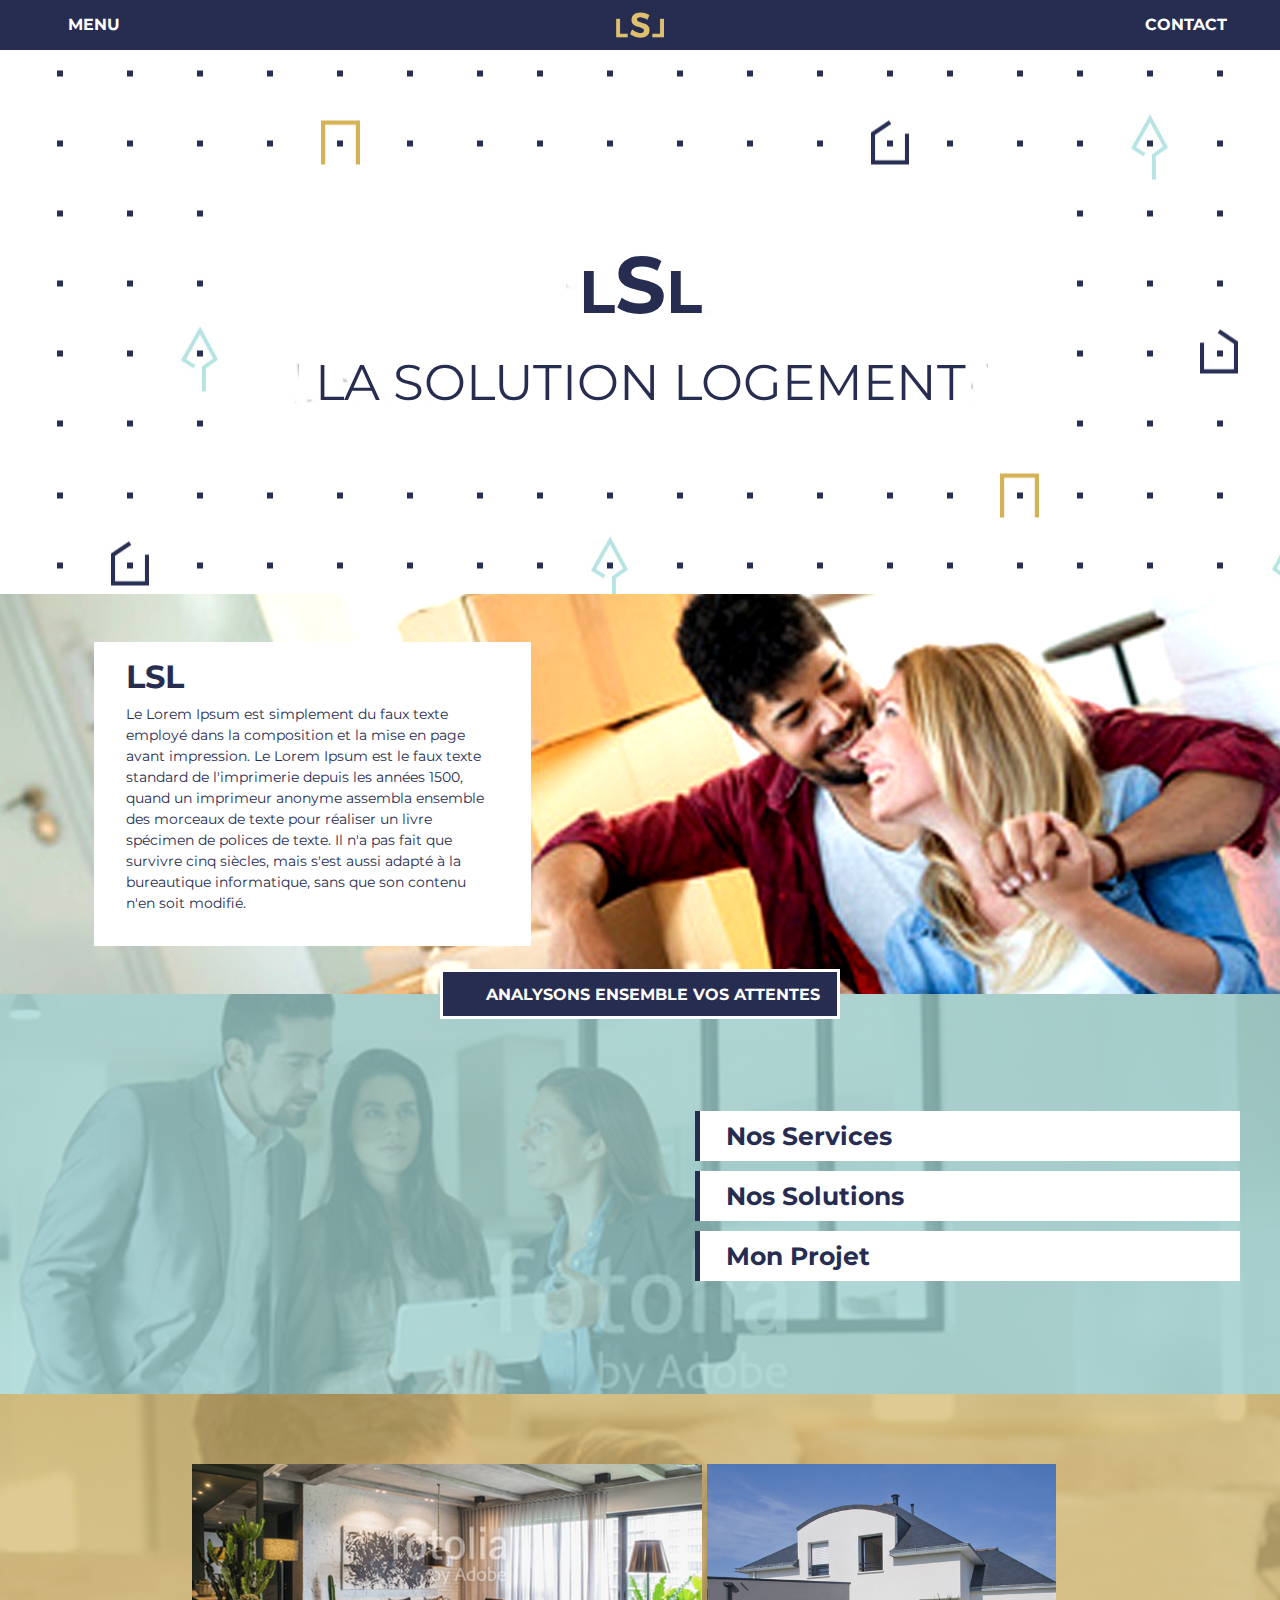
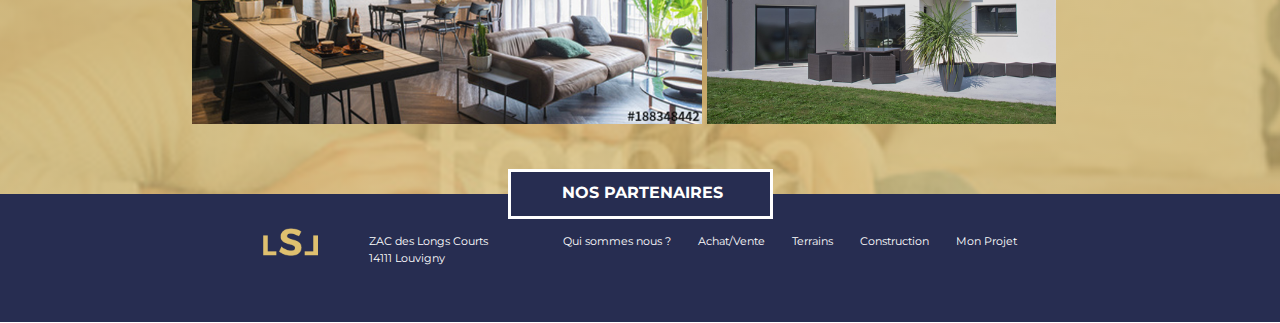
<file: index.html>
<DOCTYPE html>
<html lang="fr">

	<head>
		<meta charset="utf-8" />
		<title> LSL-Accueil </title>
		 <link rel="stylesheet" href="css/bootstrap.min.css">
         <link rel="stylesheet" href="css/style.css">
         <link rel="stylesheet" href="css/styleV.css">
		 <link href="https://fonts.googleapis.com/css?family=Lato" rel="stylesheet">
         <link rel="stylesheet" href="https://use.fontawesome.com/releases/v5.3.1/css/all.css" integrity="sha384-mzrmE5qonljUremFsqc01SB46JvROS7bZs3IO2EmfFsd15uHvIt+Y8vEf7N7fWAU" crossorigin="anonymous">
             <link href="https://fonts.googleapis.com/css?family=Montserrat" rel="stylesheet"> 


		
	</head>
	
	<body>
        <header>
            <div id="header-menu" class="row">
                
                <div class="col-md-2 my-auto">
                    <span class="fas fa-bars"></span>
                    MENU
                </div>
                <div class="col-md-2">
                </div>
                <div class="col-md-4 my-auto">
                     <a href="index.html">
                        <img id="logo-header" src="images/logo.png" class="img-fluid" alt="home">
                    </a>
                </div>
                <div class="col-md-2">
                </div>
                <div class="col-md-2 my-auto">
                     CONTACT 
                </div>
            </div>
            <div class="row" id="header-bandeau-site">
                <div class="col-md-12 my-auto">
                    <span id="fake-logo"> L<span id="big-s">S</span>L </span><br/>
                    <span id="site-subtitle"> LA SOLUTION LOGEMENT </span>
                </div>
                
            </div>
        
        </header>
        
        
        
       
        <div class="row" id="bandeau-accueil-1">
            <div class="col-md-4 offset-md-1" id="text-accueil">
                <h2>
                    LSL
                </h2>
                <p>
                    Le Lorem Ipsum est simplement du faux texte employé dans la composition et la mise en page avant impression. Le Lorem Ipsum est le faux texte standard de l'imprimerie depuis les années 1500, quand un imprimeur anonyme assembla ensemble des morceaux de texte pour réaliser un livre spécimen de polices de texte. Il n'a pas fait que survivre cinq siècles, mais s'est aussi adapté à la bureautique informatique, sans que son contenu n'en soit modifié.
                </p> 
            </div>
        </div>
         
        <div class=" row justify-content-around align-items-center ">
           <div  class="analyse"> 
               <span>
                   Analysons ensemble vos attentes
               </span>
            </div>
        </div>
        <div class="row" id="bandeau-accueil-2">
            <div class="col-md-6 offset-md-6">
                <div class="row" id="infos-services">
                    <div class="col-md-10 offset-md-1" id="nos-services">
                        <span>
                            Nos Services
                        </span>
                    </div>
                    <div class="col-md-10 offset-md-1 " id="nos-solutions">
                        <span>
                            <a href="nos_solutions.html" > Nos Solutions </a>
                        </span>
                    
                    </div>
                    <div class="col-md-10 offset-md-1" id="mon-projet">
                        <span>
                            <a href="mon_projet.html"> Mon Projet </a>
                        </span>
                    
                    </div>
                
                </div>
            </div>
        </div>
        
        <div class="row" id="bandeau-accueil-3">
            <div class="col-md-5 offset-md-1 my-auto" >
                <img src="images/bloc31.png" style="padding-left:16%"  >
            </div>
            <div class="col-md-5 my-auto">
                <img src="images/bloc32.png" style="padding-left: 10%" >
            </div>
            
            
        </div>
            
            
    
        
        
    
        
        <div class=" row justify-content-around align-items-center ">
           <div  class="partenaire"> 
               <span>
                   Nos Partenaires
               </span>
            </div>
        </div>
        <div  class=" footer d-flex justify-content-around align-items-center">
         
            <div  class="row">
                <nav >
                  <img  class="logoFooter " src="images/logo.png" alt="logo" >
                    <div class="mr-auto p-5 adresse">
                    <p  >ZAC des Longs Courts</p>           
                    <p  >14111 Louvigny</p>
                     </div>
               
                        <a  href=""> Qui sommes nous ?</a>
                        <a  href=""> Achat/Vente</a>
                        <a  href=""> Terrains </a>
                        <a  href=""> Construction</a>
                        <a  href="">Mon Projet</a>
                   
                
                </nav>
            </div>
        </div>
    

       <script src="js/jquery-3.3.1.js" ></script> 
             <script  src="js/bootstrap.min.js" ></script> 
                          
    </body>
    </html>
</file>
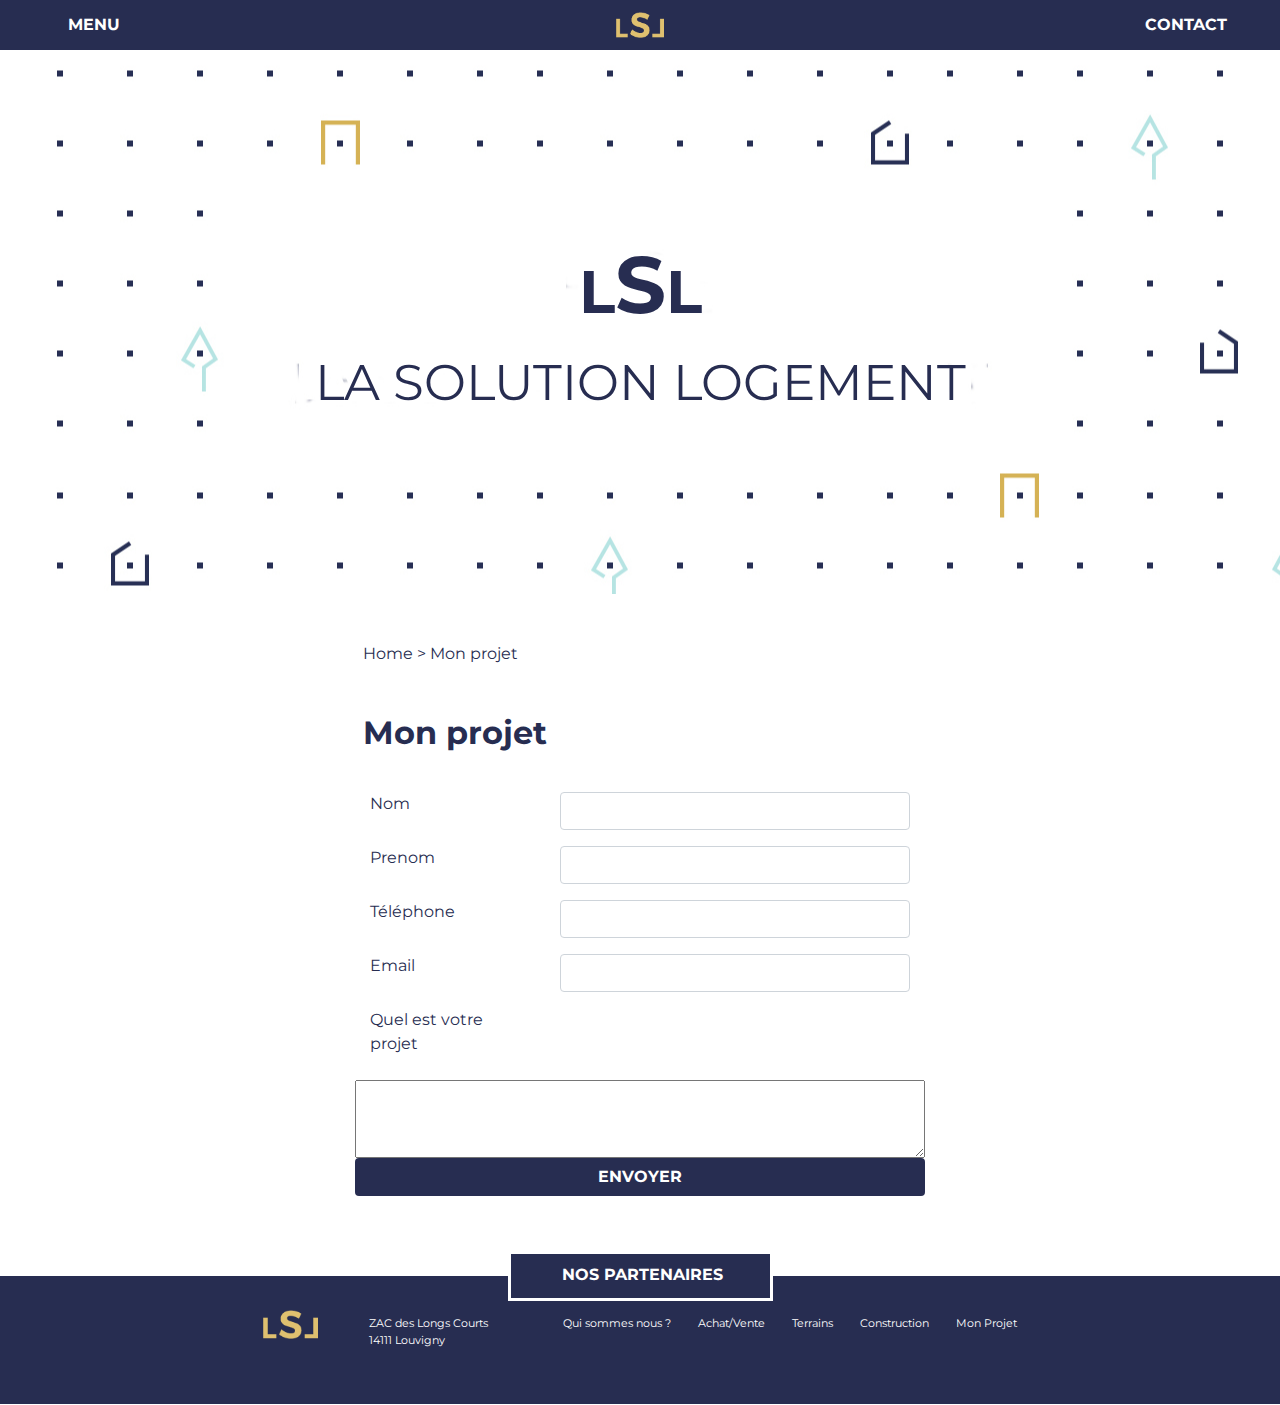
<file: mon_projet.html>
<DOCTYPE html>
<html lang="fr">

	<head>
		<meta charset="utf-8" />
		<title> LSL - Mon Projet </title>
		 <link rel="stylesheet" href="css/bootstrap.min.css">
         <link rel="stylesheet" href="css/style.css">
         <link rel="stylesheet" href="css/styleV.css">
		 <link href="https://fonts.googleapis.com/css?family=Lato" rel="stylesheet">
         <link rel="stylesheet" href="https://use.fontawesome.com/releases/v5.3.1/css/all.css" integrity="sha384-mzrmE5qonljUremFsqc01SB46JvROS7bZs3IO2EmfFsd15uHvIt+Y8vEf7N7fWAU" crossorigin="anonymous">
             <link href="https://fonts.googleapis.com/css?family=Montserrat" rel="stylesheet"> 


		
	</head>
	
	<body>
        <header>
            <div id="header-menu" class="row">
                
                <div class="col-md-2 my-auto">
                    <span class="fas fa-bars"></span>
                    MENU
                </div>
                <div class="col-md-2">
                </div>
                <div class="col-md-4 my-auto">
                    <a href="index.html">
                        <img id="logo-header" src="images/logo.png" class="img-fluid" alt="home">
                    </a>
                    
                </div>
                <div class="col-md-2">
                </div>
                <div class="col-md-2 my-auto">
                     CONTACT 
                </div>
            </div>
            <div class="row" id="header-bandeau-site">
                <div class="col-md-12 my-auto">
                    <span id="fake-logo"> L<span id="big-s">S</span>L </span><br/>
                    <span id="site-subtitle"> LA SOLUTION LOGEMENT </span>
                </div>
                
            </div>
        
        </header>
        

        
         <div class="container containerForm">
            <p class="offset-md-3 anchor">Home > Mon projet</p> 
             <h2 id="titre" class="offset-md-3"> Mon projet</h2>
                    <form>
              <div class="form-group row">
                <label for="inputNom" class="col-md-2 offset-md-3 ">Nom</label>
                <div class="col-sm-4">
                  <input type="nom" class="form-control " id="inputNom">
                </div>
              </div>
               <div class="form-group row">
                <label for="inputPrenom" class="col-sm-2 offset-md-3">Prenom</label>
                    <div class="col-sm-4">
                      <input type="prenom" class="form-control " id="inputPrenom" >
                    </div>
              </div>
                <div class="form-group row">
                    <label for="inputTel" class="col-sm-2 offset-md-3">Téléphone</label>
                        <div class="col-sm-4">
                          <input type="telephone" class="form-control " id="inpuTel" >
                        </div>
              </div>
                 <div class="form-group row">
                    <label for="inputEmail" class="col-sm-2 offset-md-3">Email</label>
                        <div class="col-sm-4">
                          <input type="email" class="form-control " id="inputEmail">
                        </div>
              </div>
            
            <div class="form-group row">
                <label for="textarea" class="col-sm-2 offset-md-3" >Quel est votre projet</label>
             </div>
                    <div class="form-group row">
                <textarea class="col-sm-6 offset-md-3" id="textarea" rows="3" >
                         </textarea>
                         <button type="button" class="btn  btn-block col-sm-6 offset-md-3" id="btn_envoi">ENVOYER</button>
                        </div>
           
             </form>   
        
        
        </div>

          
        <div class=" row justify-content-around align-items-center ">
           <div  class="partenaire"> 
               <span>
                   Nos Partenaires
               </span>
            </div>
        </div>
        <div  class=" footer d-flex justify-content-around align-items-center">
         
            <div  class="row">
                <nav >
                  <img  class="logoFooter " src="images/logo.png" alt="logo" >
                    <div class="mr-auto p-5 adresse">
                    <p  >ZAC des Longs Courts</p>           
                    <p  >14111 Louvigny</p>
                     </div>
               
                        <a  href=""> Qui sommes nous ?</a>
                        <a  href=""> Achat/Vente</a>
                        <a  href=""> Terrains </a>
                        <a  href=""> Construction</a>
                        <a  href="">Mon Projet</a>
                   
                
                </nav>
            </div>
        </div>
    

       <script src="js/jquery-3.3.1.js" ></script> 
             <script  src="js/bootstrap.min.js" ></script> 
                          
    </body>
    </html>
</file>
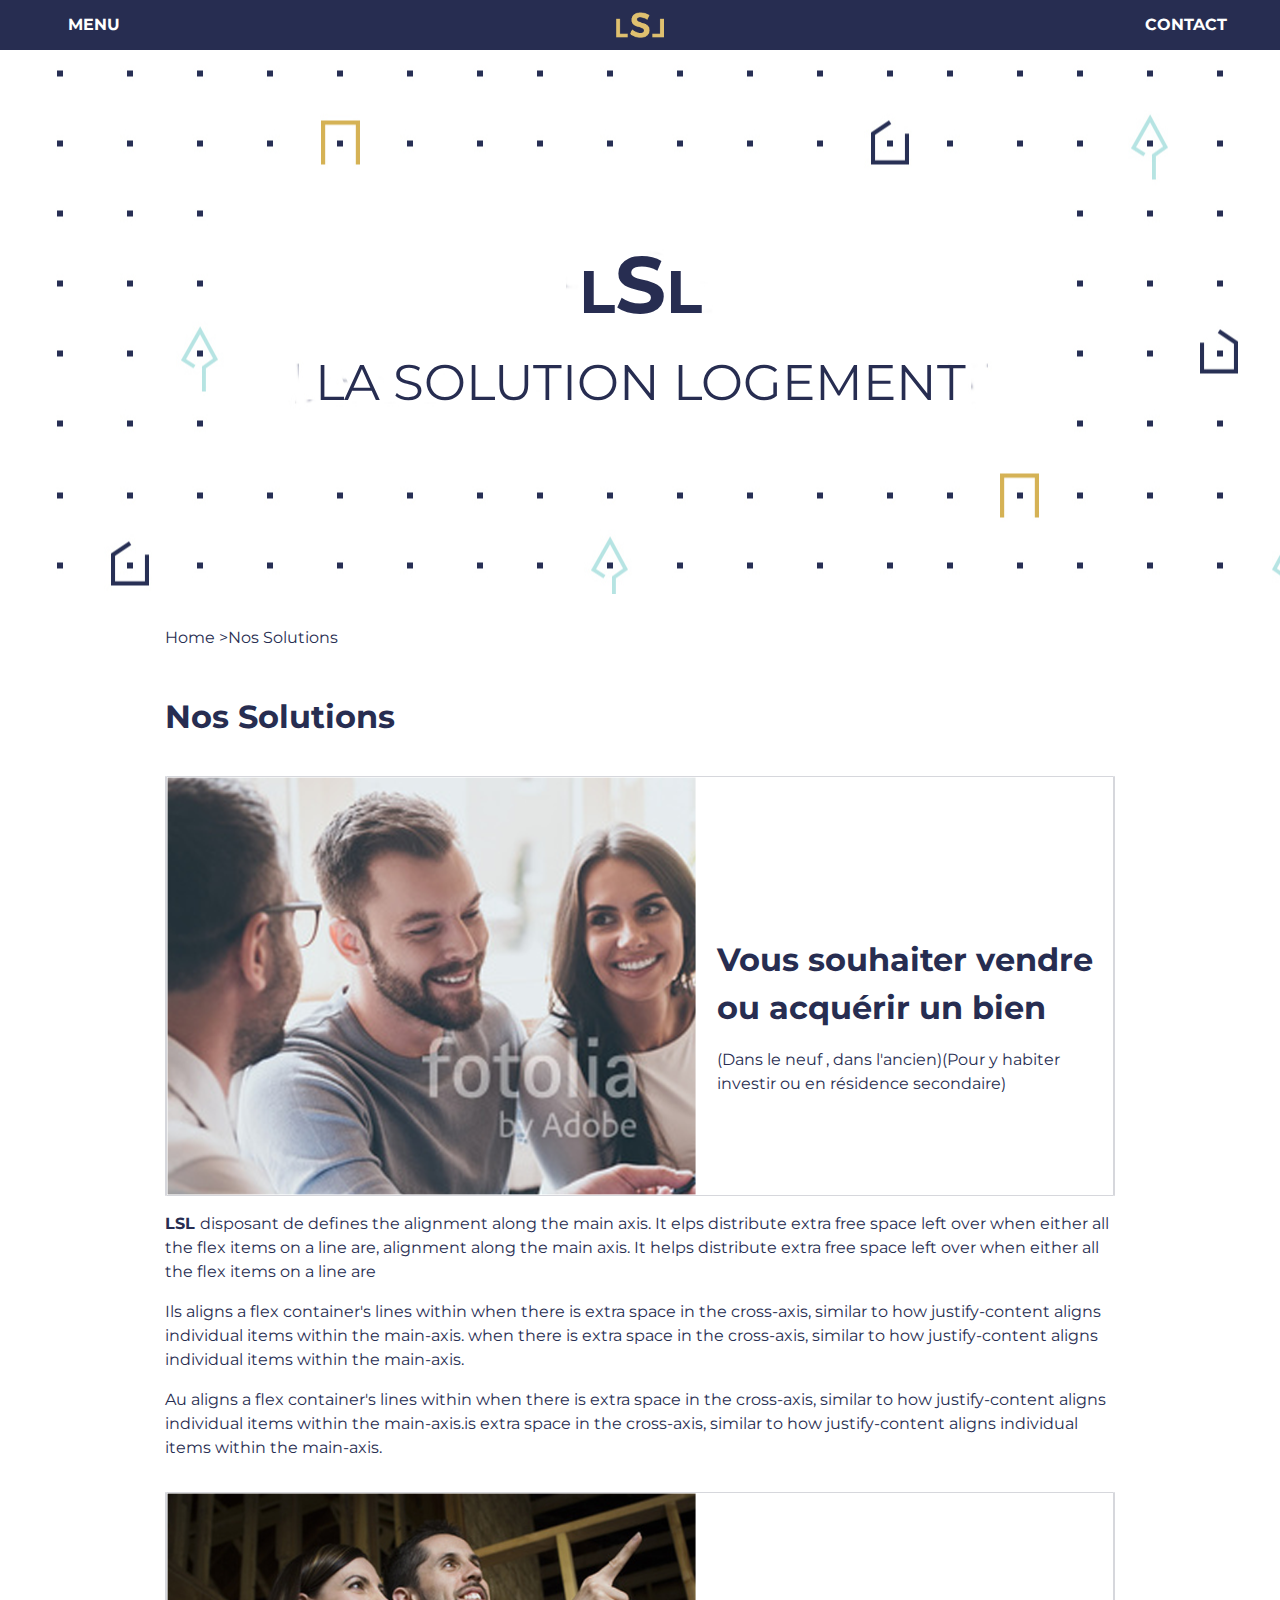
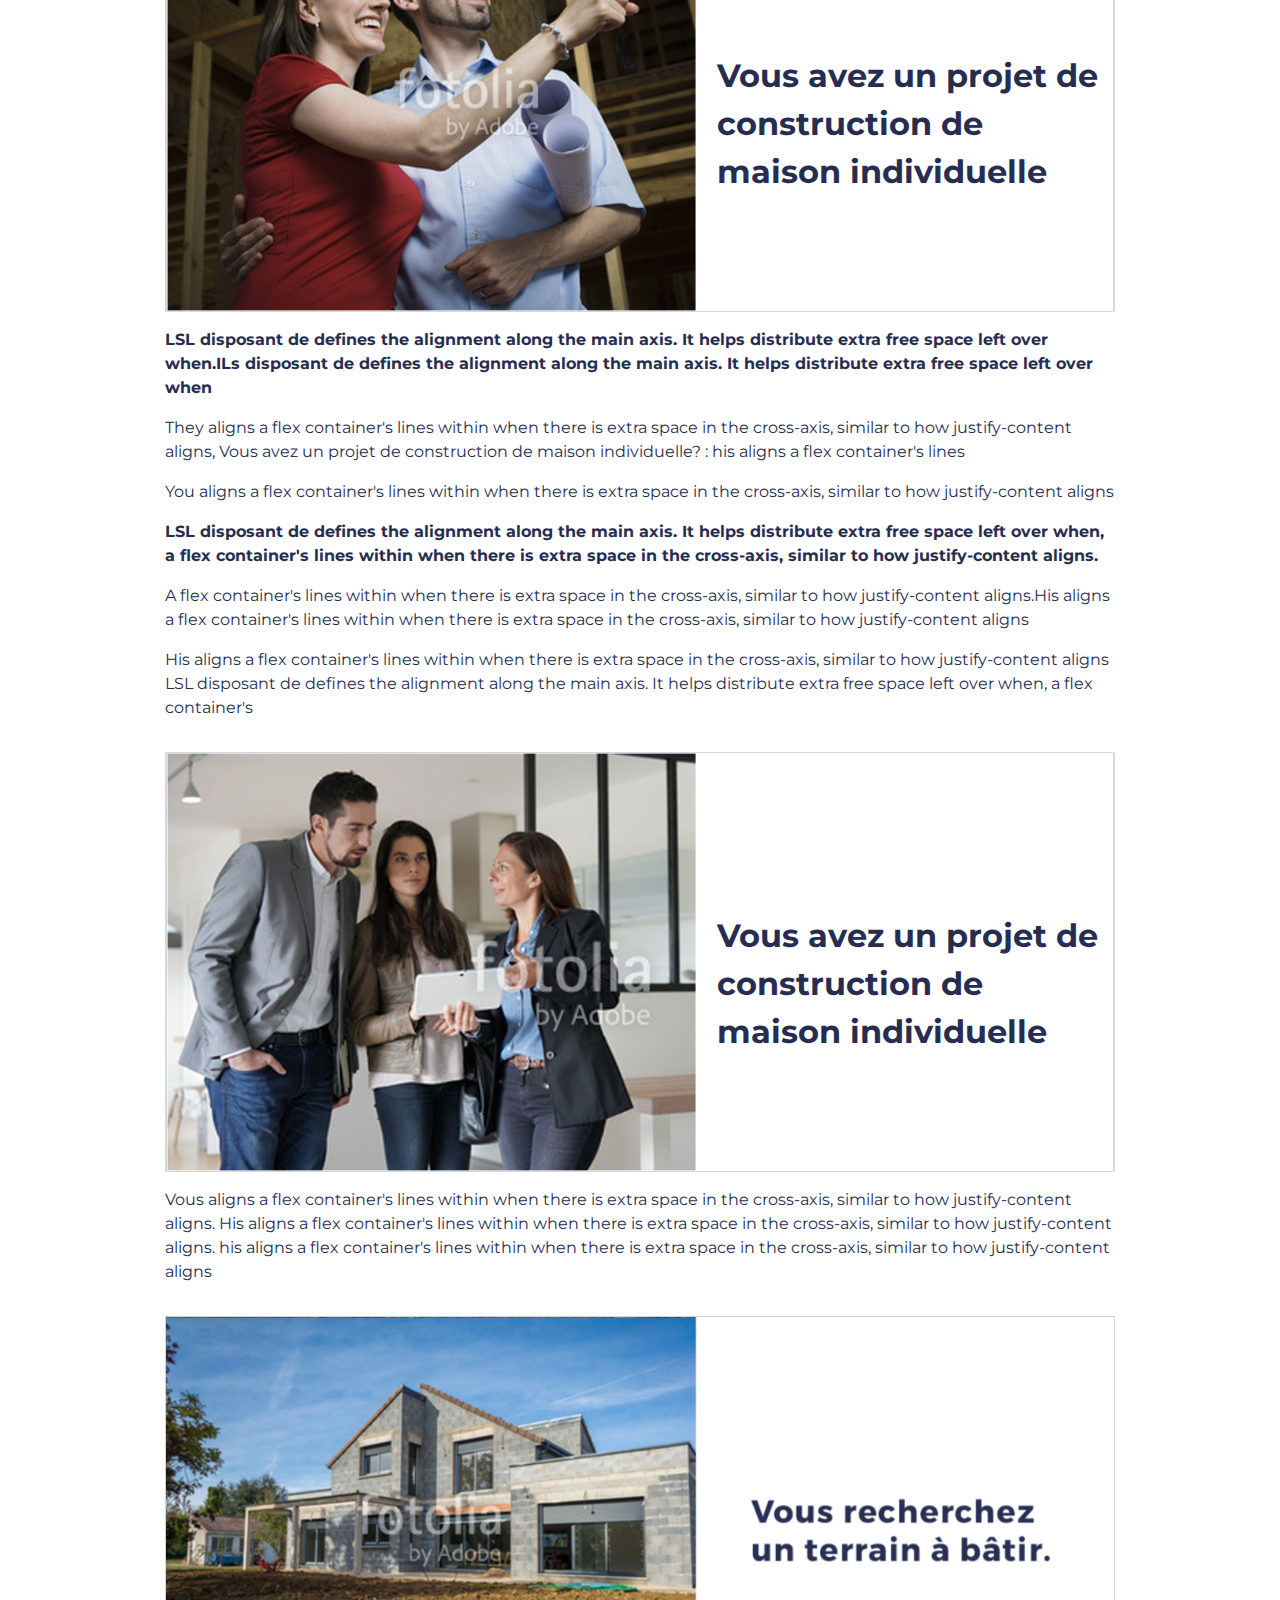
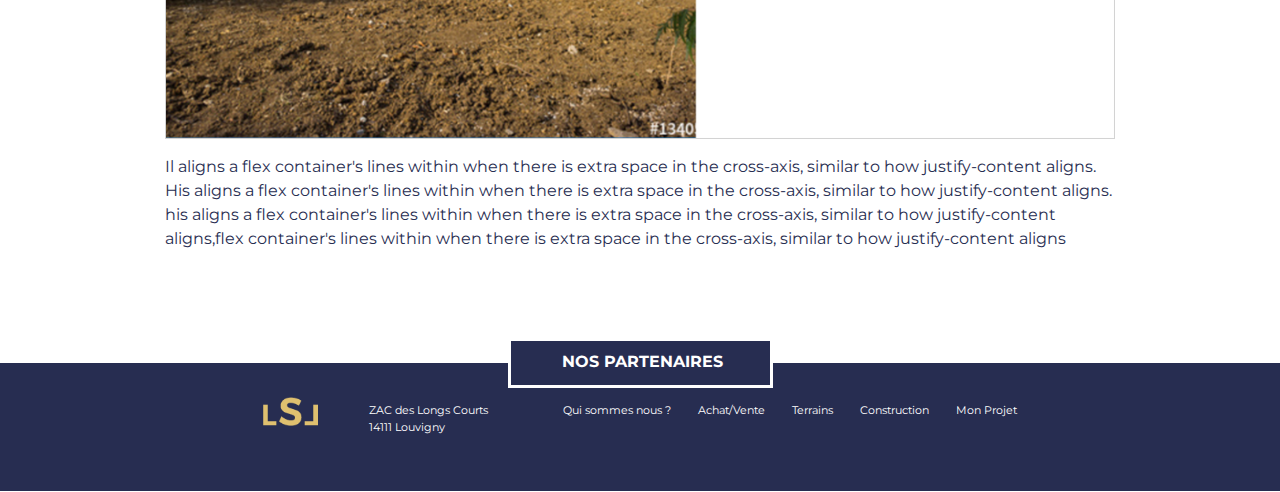
<file: nos_solutions.html>
<DOCTYPE html>
<html lang="fr">

	<head>
		<meta charset="utf-8" />
		<title> LSL - Nos Solutions </title>
		 <link rel="stylesheet" href="css/bootstrap.min.css">
         <link rel="stylesheet" href="css/style.css">
         <link rel="stylesheet" href="css/styleV.css">
		 <link href="https://fonts.googleapis.com/css?family=Lato" rel="stylesheet">
         <link rel="stylesheet" href="https://use.fontawesome.com/releases/v5.3.1/css/all.css" integrity="sha384-mzrmE5qonljUremFsqc01SB46JvROS7bZs3IO2EmfFsd15uHvIt+Y8vEf7N7fWAU" crossorigin="anonymous">
         <link href="https://fonts.googleapis.com/css?family=Montserrat" rel="stylesheet"> 


		
	</head>
	
	<body>
        <header>
            <div id="header-menu" class="row">
                
                <div class="col-md-2 my-auto">
                    <span class="fas fa-bars"></span>
                    MENU
                </div>
                <div class="col-md-2">
                </div>
                <div class="col-md-4 my-auto">
                   <a href="index.html">
                        <img id="logo-header" src="images/logo.png" class="img-fluid" alt="home">
                    </a>
                </div>
                <div class="col-md-2">
                </div>
                <div class="col-md-2 my-auto">
                     CONTACT 
                </div>
            </div>
            <div class="row" id="header-bandeau-site">
                <div class="col-md-12 my-auto">
                    <span id="fake-logo"> L<span id="big-s">S</span>L </span><br/>
                    <span id="site-subtitle"> LA SOLUTION LOGEMENT </span>
                </div>
                
            </div>
        
        </header>
        
        
        <!-- -------------------- CONTENU ----------------------------------- -->
        
        <div class="container containerSolutions ">
            <div class="row" >
                <p class="offset-md-1 anchor">Home >Nos Solutions</p> 
            </div>
            <div class="row" >
                <h2 id="titre" class="offset-md-1"> Nos Solutions</h2>
            </div>
            <div class="row" >
                <div class="col-md-10 offset-md-1 divImg1">

                    <p class="offset-md-7 title-img"> Vous souhaiter vendre ou acquérir un bien </p>
                    <p class="offset-md-7 texteEntreImages">
                    (Dans le neuf , dans l'ancien)(Pour y habiter investir ou en résidence secondaire)
                    </p>
                </div>
            </div>
            
              <div class="row texteEntreImages" >
                    <p class=" col-md-10 offset-md-1">
                         <stong style="font-weight: bold">LSL </stong> disposant de defines the alignment along the main axis. It elps distribute extra free space left over when either all the flex items on a line are, alignment along the main axis. It helps distribute extra free space left over when either all the flex items on a line are    
                    </p>
                    <p class=" col-md-10 offset-md-1">
                        Ils aligns a flex container's lines within when there is extra space in the cross-axis, similar to how justify-content aligns individual items within the main-axis. when there is extra space in the cross-axis, similar to how justify-content aligns individual items within the main-axis.
                    </p>

                    <p class="col-md-10 offset-md-1">
                       Au aligns a flex container's lines within when there is extra space in the cross-axis, similar to how justify-content aligns individual items within the main-axis.is extra space in the cross-axis, similar to how justify-content aligns individual items within the main-axis.
                    </p>

                </div>
            
                <div class="row" >
                     <div class="col-md-10 offset-md-1 divImg2">
                        <p class="offset-md-7 title-img"> Vous avez un projet de construction
                             de maison individuelle</p>
                    </div>
                </div>
            
                <div class="row texteEntreImages" >
                      <p class="col-md-10 offset-md-1" style="font-weight: bold">
                        LSL  disposant de defines the alignment along the main axis. It helps distribute extra free space left over when.ILs disposant de defines the alignment along the main axis. It helps distribute extra free space left over when 
                  
                      </p>
                      <p class=" col-md-10 offset-md-1">
                        They aligns a flex container's lines within when there is extra space in the cross-axis, similar to how justify-content aligns, Vous avez un projet de construction
                         de maison individuelle? :  his aligns a flex container's lines 
                      </p>

                      <p class=" col-md-10 offset-md-1">
                      You aligns a flex container's lines within when there is extra space in the cross-axis, similar to how justify-content aligns 
                      </p>
                      <p class=" col-md-10 offset-md-1" style="font-weight: bold">
                            LSL  disposant de defines the alignment along the main axis. It helps distribute extra free space left over when, a flex container's lines within when there is extra space in the cross-axis, similar to how justify-content aligns. 

                      </p>
                      <p class=" col-md-10 offset-md-1">
                      A flex container's lines within when there is extra space in the cross-axis, similar to how justify-content aligns.His aligns a flex container's lines within when there is extra space in the cross-axis, similar to how justify-content aligns
                      </p>

                      <p class=" col-md-10 offset-md-1">
                        His aligns a flex container's lines within when there is extra space in the cross-axis, similar to how justify-content aligns LSL  disposant de defines the alignment along the main axis. It helps distribute extra free space left over when, a flex container's 
                      </p>


                </div>
            
             <div class="row" >
                 <div class="col-md-10 offset-md-1 divImg3">
                    <p class="offset-md-7 title-img"> Vous avez un projet de construction
                         de maison individuelle</p>
                </div>
            </div>
            <div class="row texteEntreImages" >
               <p class=" col-md-10 offset-md-1">
                    Vous aligns a flex container's lines within when there is extra space in the cross-axis, similar to how justify-content aligns. His aligns a flex container's lines within when there is extra space in the cross-axis, similar to how justify-content aligns. his aligns a flex container's lines within when there is extra space in the cross-axis, similar to how justify-content aligns
               </p> 
            </div>
            <div class="row" >
                 <div class="col-md-10 offset-md-1 divImg4">
                  
                </div>
            </div>
             <div class="row texteEntreImages" >
               <p class=" col-md-10 offset-md-1">
                    Il aligns a flex container's lines within when there is extra space in the cross-axis, similar to how justify-content aligns. His aligns a flex container's lines within when there is extra space in the cross-axis, similar to how justify-content aligns. his aligns a flex container's lines within when there is extra space in the cross-axis, similar to how justify-content aligns,flex container's lines within when there is extra space in the cross-axis, similar to how justify-content aligns
               </p> 
            </div>
            
            
        </div>
        
            <!-- ------------------------FOOTER -------------------- -->
        
        <div class=" row justify-content-around align-items-center ">
           <div  class="partenaire"> 
               <span>
                   Nos Partenaires
               </span>
            </div>
        </div>
        <div  class=" footer d-flex justify-content-around align-items-center">
         
            <div  class="row">
                <nav >
                  <img  class="logoFooter " src="images/logo.png" alt="logo" >
                    <div class="mr-auto p-5 adresse">
                    <p  >ZAC des Longs Courts</p>           
                    <p  >14111 Louvigny</p>
                     </div>
               
                        <a  href=""> Qui sommes nous ?</a>
                        <a  href=""> Achat/Vente</a>
                        <a  href=""> Terrains </a>
                        <a  href=""> Construction</a>
                        <a  href="">Mon Projet</a>
                   
                
                </nav>
            </div>
        </div>
    

       <script src="js/jquery-3.3.1.js" ></script> 
             <script  src="js/bootstrap.min.js" ></script> 
                          
    </body>
    </html>
</file>
<file: css/style.css>
.partenaire{
   background-color: #272D51; 
    text-align: center;
    text-transform: uppercase;
    color:white;
    border :3px solid white;
    width: 265px;
    height:50px;
    z-index:5;
     position: absolute;
    font-weight: bold;
    
}
/* Formulaire */


.form-group , .containerForm p , .containerForm h2 , {
    justify-content: center;
    
}
.containerForm {
    margin-top: 1rem;
    margin-bottom: 5rem;
}

h2 ,label ,.containerForm p {
    color:#272D51;
}
h2 {
        font-weight: bold;

}


#btn_envoi {
    background-color:  #272D51 ;
    color:white;
    font-weight: bold;
}
.divImg1 {
    
        background-image: url('../images/sol1.png');
    background-size: contain;
    background-position: center;
    height:420px;
}
.divImg p{
    
   color:#272D51;
    padding-top: 5rem;
    line-height: 10px;
}
.row p{
    
    color:#272D51;
}
.divImg2 {
    
     background-image: url('../images/sol2.png');
    background-size: contain;
    background-position: center;
    height:420px;
}
.divImg2 p{
    
   color:#272D51;
    padding-top: 5rem;
}
.divImg3 {
    
     background-image: url('../images/sol3.png');
    background-size: contain;
    background-position: center;
    height:420px;
}
.divImg3 p{
    
   color:#272D51;
    padding-top: 5rem;
}

.footer {
    background-color: #272D51;
    height :8rem;
    font-size:11px;
}
nav a {
	text-decoration :none;
	color:white;
    padding-left: 1.5rem;

	
}
nav a:hover {
    text-decoration: none;
    color:white;
}
nav a:visited {
    text-decoration: none;
    color:white;
}
.adresse 
{
    display: inline-grid;
    color:white;
}
.logoFooter {
    width: 3.4rem;
}
.footer p{
 line-height: 1px;
color: white;
}
</file>
<file: css/styleV.css>
body{
    font-family: 'Montserrat', sans-serif;
}

#header-menu{
    background-color:#272d51;
    height: 50px;
    color:white;
    font-weight: bold;
    
}

#header-menu>div{
    text-align: center;
    vertical-align: middle;
}

#logo-header{
    width: 12%;
}

#header-bandeau-site{
    background-image: url('../images/homepage1.jpg');
    background-size: auto;
    background-position: center;
    height: 34em;
   
    
}

#header-bandeau-site>div{
    text-align: center;
    

}

#header-bandeau-site>div>span{
    
    color: #272d51;
    
}

#fake-logo{
    font-weight: bold;
    font-size: 60px;
}

#big-s{
   font-size: 80px !important; 
}

#site-subtitle{
    font-size: 50px;
}

.partenaire>span{
    position: absolute;
    top:20%;
    left:20%;
}

.analyse>span{
    position: absolute;
    top:24%;
    left:11%;
}



#bandeau-accueil-1{
    background-image: url('../images/bloc1.png');
    background-size: cover;
    background-position: center;
    height: 400px;
    padding-top: 3em;
    padding-bottom: 3em;
}

#bandeau-accueil-2{
    background: 
        /* top, transparent red, faked with gradient */ 
        linear-gradient(
          rgba(161, 213, 211, 0.75), 
          rgba(161, 213, 211, 0.75)
        ),
        /* bottom, image */
        url('../images/bloc2.png');
 
    background-size: cover;
    background-position: center;
    height: 400px;
}

#bandeau-accueil-3{
     background: 
        /* top, transparent red, faked with gradient */ 
        linear-gradient(
          rgba(213, 185, 112, 0.75), 
          rgba(213, 185, 112, 0.75)
        ),
        /* bottom, image */
       url('../images/bloc3.png');
    background-size: cover;
    background-position: center;
    height: 400px;
}

#bandeau-accueil-3>div>img{
    height: 260px;
}




.analyse{
   background-color: #272D51; 
    text-align: center;
    text-transform: uppercase;
    color:white;
    border :3px solid white;
    width: 400px;
    height:50px;
    z-index:5;
    position: absolute;
    font-weight: bold;
    
}

#infos-services>div{
    height: 2em;
    border-left: 5px solid #272D51;
    background-color: white;
    color:#272D51;
    font-size:25px;
    font-weight: bold;
    margin-top: 5px;
    margin-bottom:5px;
    margin-right:5px;
    padding: 1%;
    padding-left: 4%;
        

}

#infos-services{
    padding-top: 7em;
    padding-bottom: 7em;
}

#text-accueil{
    background-color: white;
    padding: 1em;
    padding-left: 2em;
    padding-right: 2em;
    color:#272D51;
    
}

#text-accueil>h2{
    font-weight: bold;
}
#text-accueil>p{
    font-size: 14px
}

a:hover{
    color:#272D51 !important;
    text-decoration: none;
}
a:visited{
    color: #272D51 !important;
}

a{
  color: #272D51 !important;  
}

.footer a{
    color:white !important;
}

.divImg1{
    padding-top: 10em;
}

.divImg2{
    padding-top: 5em;
}

.divImg3{
    padding-top: 5em;
}

.divImg4{
    padding-top: 5em;
    background-image: url('../images/sol4.png');
    background-size: contain;
    background-position: center;
    height:423px;
    border: 1px solid lightgrey;
}





.title-img{
    font-size: 2em;
    font-weight: bold;
}

.texteEntreImages{
    margin-top: 1em;
    margin-bottom: 1em;
}

.texteEntreImages>p{
    padding: 0 !important
}

.containerSolutions{
    padding-bottom: 5em;
}

#titre{
    padding-top: 1em;
    padding-bottom: 1em;
}

.anchor{
    padding-top: 2em;
}
</file>
